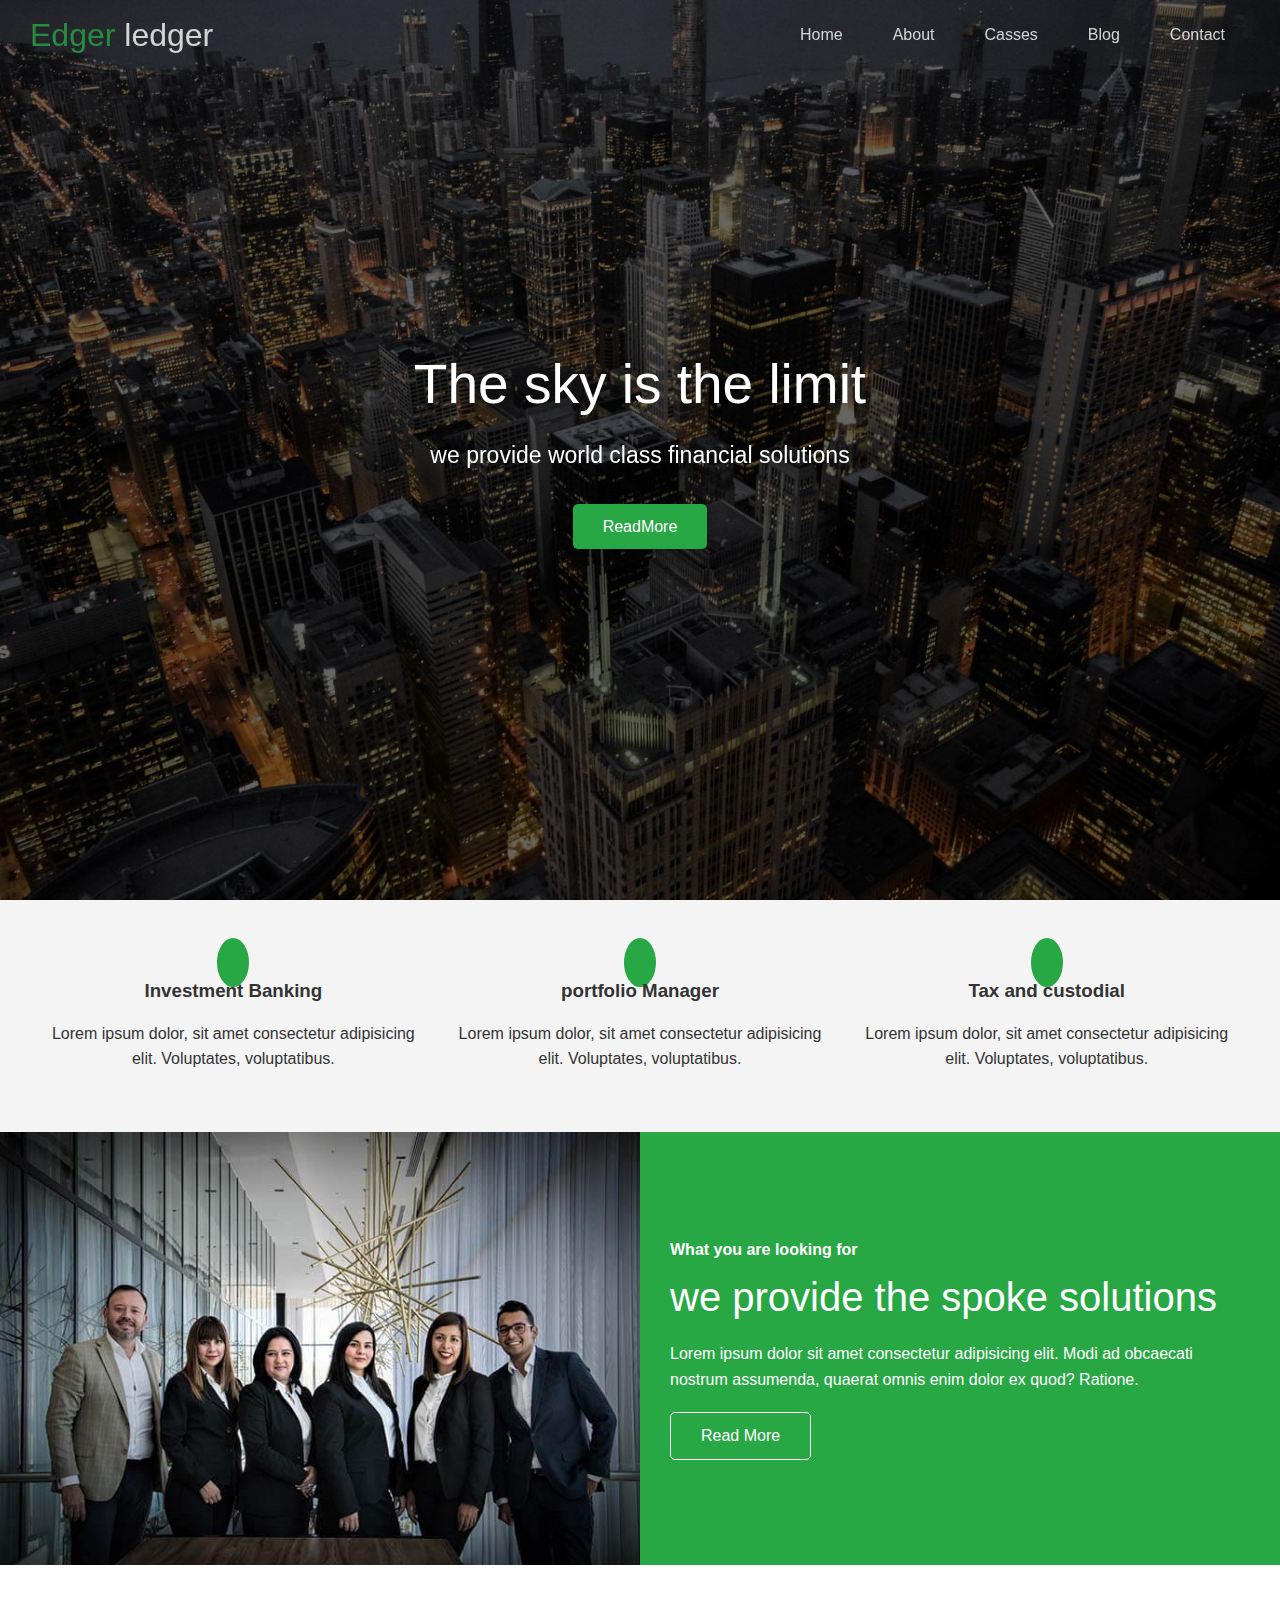
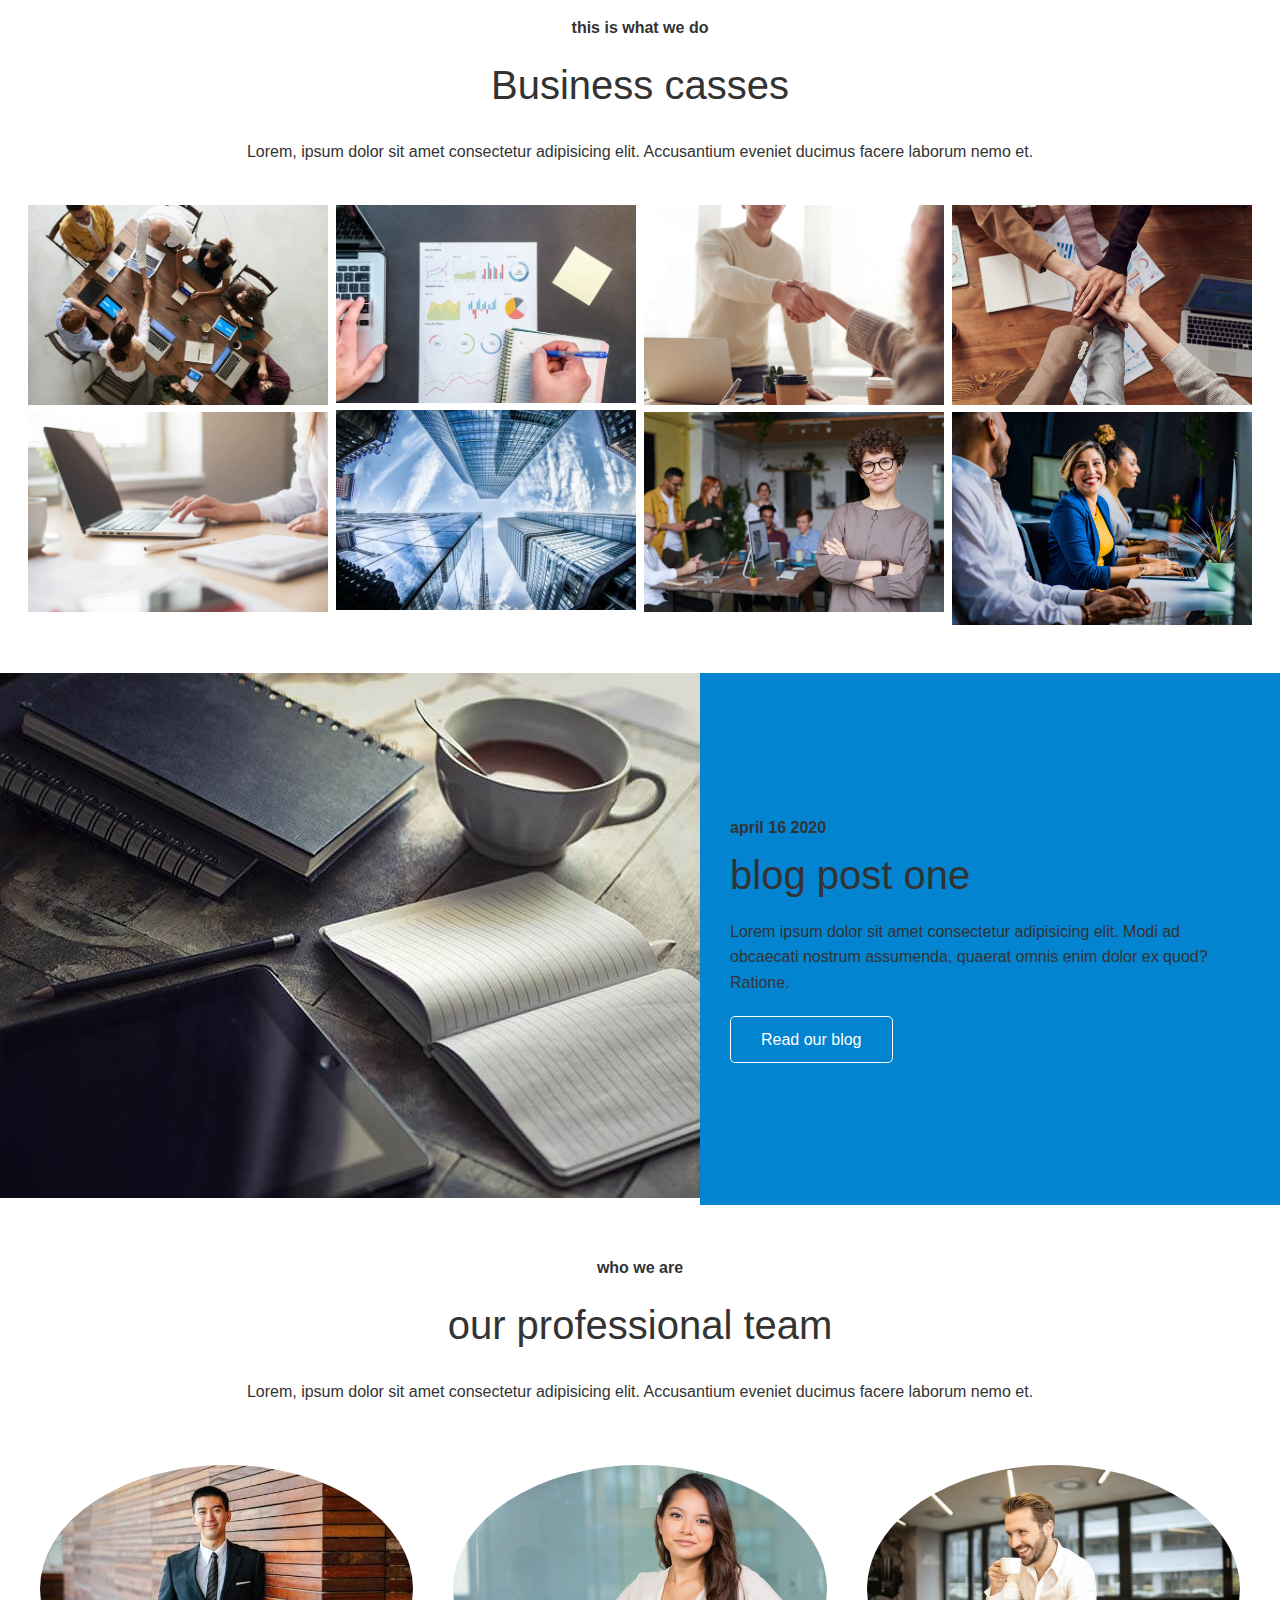
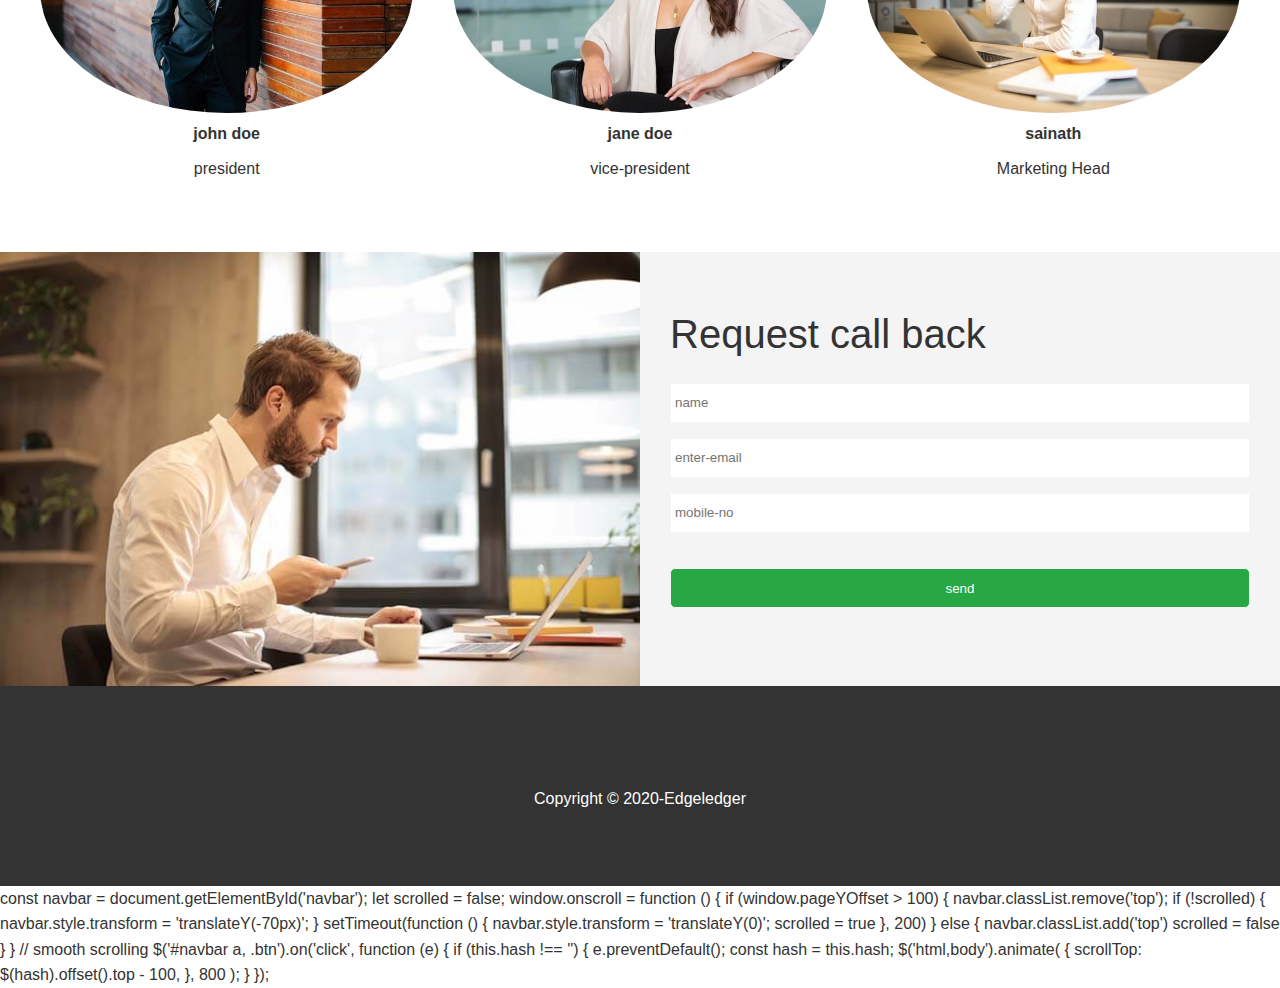
<file: finance website/index.html>
<!DOCTYPE html>
<html lang="en">

<head>
  <meta charset="UTF-8">
  <meta http-equiv="X-UA-Compatible" content="IE=edge">
  <meta name="viewport" content="width=device-width, initial-scale=1.0">
  <link rel="stylesheet" href="https://cdnjs.cloudflare.com/ajax/libs/font-awesome/5.13.0/css/all.min.css"
    integrity="sha512-L7MWcK7FNPcwNqnLdZq86lTHYLdQqZaz5YcAgE+5cnGmlw8JT03QB2+oxL100UeB6RlzZLUxCGSS4/++mNZdxw=="
    crossorigin="anonymous" referrerpolicy="no-referrer" />
  <link rel="shortcut icon" type="image/x-icon" href="/favicon.ico">
  <link rel="stylesheet" href="css/lightbox.min.css">
  <link rel="stylesheet" href="css/utilities.css">
  <link rel="stylesheet" href="css/style.css">
  <title>welcome to edge ledger</title>
</head>

<body>
  <header class="hero">
    <div id="navbar" class="navbar top">
      <h1 class="logo">
        <span class="text-primary"><i class="fas fa-book-open"></i> Edger</span> ledger
      </h1>
      <nav>
        <ul>
          <li><a href="#home">Home</a></li>
          <li><a href="#About">About</a></li>
          <li><a href="#Cases">Casses</a></li>
          <li><a href="#blog">Blog</a></li>
          <li><a href="#contact">Contact</a></li>
        </ul>
      </nav>
    </div>

    <div class="content">
      <h1>The sky is the limit</h1>
      <p>we provide world class financial solutions</p>
      <a href="#about" class="btn"> <i class="fas fa-chevron.right"></i>ReadMore</a>
    </div>
  </header>
  <main>
    <!-- about icons -->
    <section id="about" class="icons bg-light">
      <div class="flex-items">
        <div>
          <i class="fas fa-university fa-2x"></i>
          <div>
            <h3>Investment Banking</h3>
            <p>Lorem ipsum dolor, sit amet consectetur adipisicing elit. Voluptates, voluptatibus.</p>
          </div>
        </div>
        <div>
          <i class="fas fa-book-reader fa-2x"></i>
          <div>
            <h3>portfolio Manager </h3>
            <p>Lorem ipsum dolor, sit amet consectetur adipisicing elit. Voluptates, voluptatibus.</p>
          </div>
        </div>
        <div>
          <i class="fas fa-pencil-alt fa-2x"></i>
          <div>
            <h3>Tax and custodial </h3>
            <p>Lorem ipsum dolor, sit amet consectetur adipisicing elit. Voluptates, voluptatibus.</p>
          </div>
        </div>
      </div>
    </section>
    <!-- about solutions -->
    <section class="solutions flex-coloumns">
      <div class="row">
        <div class="coloumn">
          <div class="coloumn-1">
            <img src="images/home/people.jpg" alt="">
          </div>
        </div>
        <div class="coloumn">
          <div class="coloumn-2 bg-primary">
            <h4>What you are looking for</h4>
            <h2>we provide the spoke solutions</h2>
            <p>Lorem ipsum dolor sit amet consectetur adipisicing elit. Modi ad obcaecati nostrum assumenda, quaerat
              omnis enim dolor ex quod? Ratione.</p>
            <a href="#" class="btn btn-outline">Read More</a>
            <i class="fas fa-chevron"></i>
          </div>
        </div>
      </div>
    </section>
    <!-- casses? -->

    <section id="casses" class="casses flex-grid section-padding">
      <header class="section-header">
        <h4>this is what we do</h4>
        <h2>Business casses</h2>
        <p>Lorem, ipsum dolor sit amet consectetur adipisicing elit. Accusantium eveniet ducimus facere laborum nemo et.
        </p>
      </header>
      <div class="row">
        <div class="coloumn">
          <a href="images/casses/cases1.jpg" data-lightbox="casses"
            data-title="Lorem, ipsum dolor sit amet consectetur adipisicing elit. Accusantium eveniet ducimus facere laborum nemo et.">
            <img src="images/casses/cases1.jpg" alt=""></a>
          <a href="images/casses/cases2.jpg" data-lightbox="casses"
            data-title="Lorem, ipsum dolor sit amet consectetur adipisicing elit. Accusantium eveniet ducimus facere laborum nemo et.">
            <img src="images/casses/cases2.jpg" alt=""> </a>
        </div>
        <div class="coloumn">
          <a href="images/casses/cases3.jpg" data-lightbox="casses"
            data-title="Lorem, ipsum dolor sit amet consectetur adipisicing elit. Accusantium eveniet ducimus facere laborum nemo et.">
            <img src="images/casses/cases3.jpg" alt=""></a>
          <a href="images/casses/cases4.jpg" data-lightbox="casses"
            data-title="Lorem, ipsum dolor sit amet consectetur adipisicing elit. Accusantium eveniet ducimus facere laborum nemo et.">
            <img src="images/casses/cases4.jpg" alt=""></a>


        </div>
        <div class="coloumn">
          <a href="images/casses/cases5.jpg" data-lightbox="casses"
            data-title="Lorem, ipsum dolor sit amet consectetur adipisicing elit. Accusantium eveniet ducimus facere laborum nemo et.">
            <img src="images/casses/cases5.jpg" alt=""></a>
          <a href="images/casses/cases6.jpg" data-lightbox="casses"
            data-title="Lorem, ipsum dolor sit amet consectetur adipisicing elit. Accusantium eveniet ducimus facere laborum nemo et.">
            <img src="images/casses/cases6.jpg" alt=""></a>


        </div>
        <div class="coloumn">
          <a href="images/casses/cases7.jpg" data-lightbox="casses"
            data-title="Lorem, ipsum dolor sit amet consectetur adipisicing elit. Accusantium eveniet ducimus facere laborum nemo et.">
            <img src="images/casses/cases7.jpg" alt=""></a>
          <a href="images/casses/cases8.jpg" data-lightbox="casses"
            data-title="Lorem, ipsum dolor sit amet consectetur adipisicing elit. Accusantium eveniet ducimus facere laborum nemo et.">
            <img src="images/casses/cases8.jpg" alt="">

        </div>
      </div>
    </section>

    <!-- BLog -->

    <section id="blog" class="blogs flex-coloumns flex-reverse">
      <div class="row">
        <div class="coloumn">
          <div class="coloumn-1">
            <img src="images/home/blog.jpg" alt="">
          </div>
        </div>
        <div class="coloumn">
          <div class="coloumn-2 bg-primary bg-secondary">
            <h4>april 16 2020</h4>
            <h2>blog post one</h2>
            <p>Lorem ipsum dolor sit amet consectetur adipisicing elit. Modi ad obcaecati nostrum assumenda, quaerat
              omnis enim dolor ex quod? Ratione.</p>
            <a href="blog.html" class="btn btn-outline">Read our blog</a>
            <i class="fas fa-chevron"></i>
          </div>
        </div>
      </div>
    </section>
    <!-- team  -->

    <section id="team" class="team section-padding">
      <header class="section-header">
        <h4>who we are <h4>
            <h2>our professional team </h2>
            <p>Lorem, ipsum dolor sit amet consectetur adipisicing elit. Accusantium eveniet ducimus facere laborum nemo
              et.</p>
      </header>
      <div class="flex-items">
        <div>
          <img src="images/team/person1.jpg" alt="">
          <h4>john doe</h4>
          <p>president</p>
        </div>
        <div>
          <img src="images/team/person2.jpg" alt="">
          <h4>jane doe</h4>
          <p> vice-president</p>
        </div>
        <div>
          <img src="images/team/person3.jpg" alt="">
          <h4>sainath </h4>
          <p> Marketing Head </p>
        </div>

      </div>
    </section>
    <!-- contact section  -->

    <section id="contact" class="contact flex-coloumns">
      <div class="row">
        <div class="coloumn">
          <div class="coloumn-1">
            <img src="images/home/contact.jpg" alt="">
          </div>
        </div>
        <div class="coloumn">
          <div class="coloumn-2 bg-light">
            <h2>Request call back </h2>
            <form action="" class="callback-form">
              <div class="form-control">
                <label for="name"></label>
                <input type="text" id="name" name="name" placeholder="name">
              </div>
              <div class="form-control">
                <label for="email"></label>
                <input type="email" id="email" name="email" placeholder="enter-email">
              </div>
              <div class="form-control">
                <label for="phone"></label>
                <input type="text" id="phone" name="phone" placeholder="mobile-no">
              </div>
              <input type="submit" value="send" id="submit" class="btn">

            </form>
          </div>
        </div>
      </div>
    </section>

  </main>
  <footer class="footer bg-dark">
    <div class="social">
      <a href="#"><i class="fab fa-facebook fa-2x"></i></a>
      <a href="#"><i class="fab fa-twitter fa-2x"></i></a>
      <a href="#"><i class="fab fa-linkedin fa-2x"></i></a>
      <a href="#"><i class="fab fa-youtube fa-2x"></i></a>
    </div>
    <p>Copyright &copy; 2020-Edgeledger</p>
  </footer>
  <script src="https://code.jquery.com/jquery-3.7.0.min.js"
    integrity="sha256-2Pmvv0kuTBOenSvLm6bvfBSSHrUJ+3A7x6P5Ebd07/g=" crossorigin="anonymous"></script>
  <script src="js/lightbox.min.js"></script>

  const navbar = document.getElementById('navbar');
  let scrolled = false;
  window.onscroll = function () {
  if (window.pageYOffset > 100) {
  navbar.classList.remove('top');
  if (!scrolled) {
  navbar.style.transform = 'translateY(-70px)';
  }
  setTimeout(function () {
  navbar.style.transform = 'translateY(0)';
  scrolled = true

  }, 200)

  } else {
  navbar.classList.add('top')
  scrolled = false
  }

  }

  // smooth scrolling
  $('#navbar a, .btn').on('click', function (e) {
  if (this.hash !== '') {
  e.preventDefault();
  const hash = this.hash;

  $('html,body').animate(
  {
  scrollTop: $(hash).offset().top - 100,

  },
  800
  );
  }
  });
  </script>

</body>

</html>
</file>
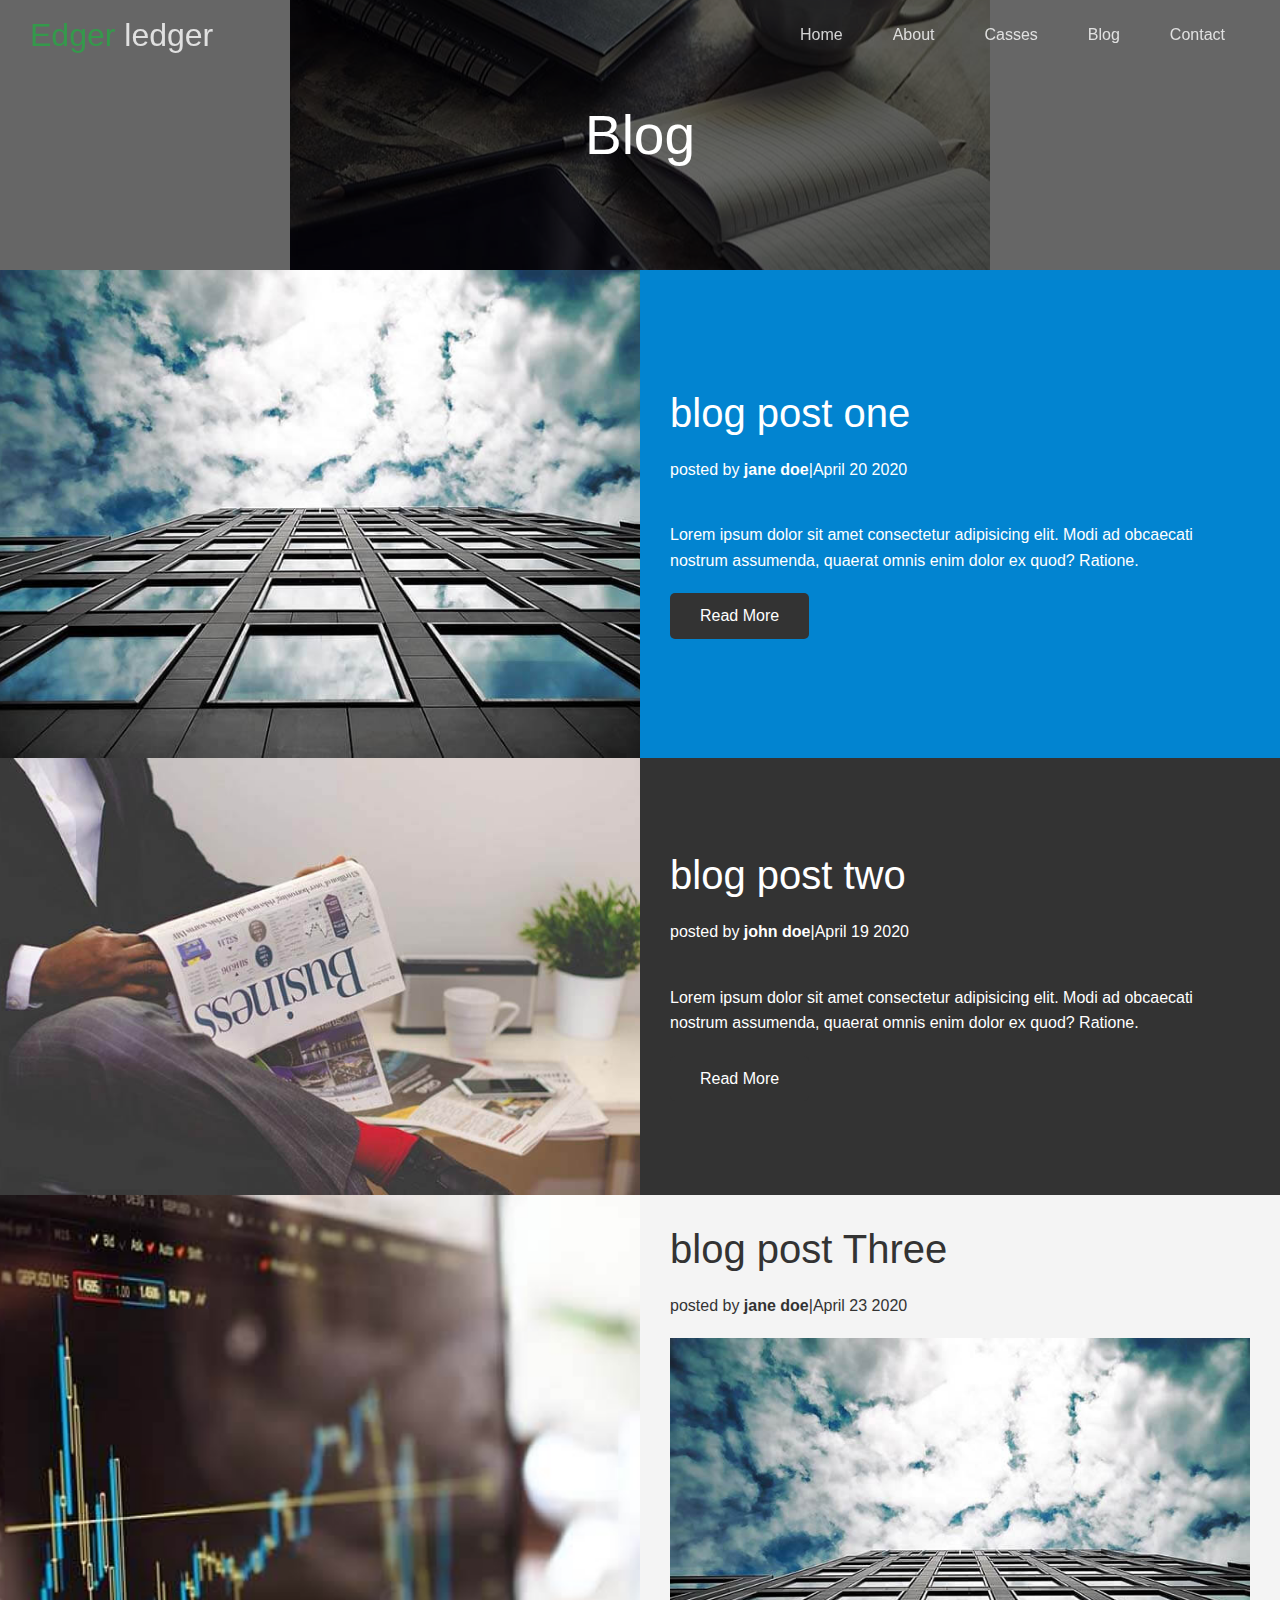
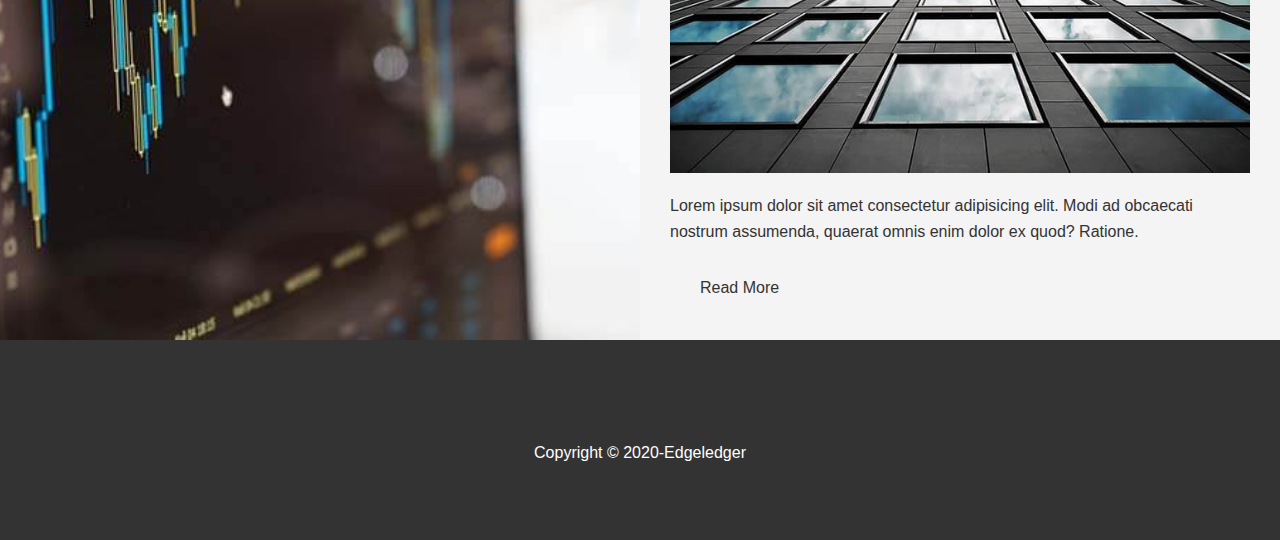
<file: finance website/blog.html>
<!DOCTYPE html>
<html lang="en">

<head>
  <meta charset="UTF-8">
  <meta http-equiv="X-UA-Compatible" content="IE=edge">
  <meta name="viewport" content="width=device-width, initial-scale=1.0">
  <link rel="stylesheet" href="https://cdnjs.cloudflare.com/ajax/libs/font-awesome/5.13.0/css/all.min.css"
    integrity="sha512-L7MWcK7FNPcwNqnLdZq86lTHYLdQqZaz5YcAgE+5cnGmlw8JT03QB2+oxL100UeB6RlzZLUxCGSS4/++mNZdxw=="
    crossorigin="anonymous" referrerpolicy="no-referrer" />
  <link rel="stylesheet" href="css/utilities.css">
  <link rel="stylesheet" href="css/style.css">
  <title>Read our blog</title>
</head>

<body id="home">
  <header class="hero blog">
    <div id="navbar" class="navbar top">
      <h1 class="logo">
        <span class="text-primary"><i class="fas fa-book-open"></i> Edger</span> ledger
      </h1>
      <nav>
        <ul>
          <li><a href="index.html">Home</a></li>
          <li><a href="index.html#About">About</a></li>
          <li><a href="index.html#Cases">Casses</a></li>
          <li><a href="index.html#blog">Blog</a></li>
          <li><a href="index.html#contact">Contact</a></li>
        </ul>
      </nav>
    </div>

    <div class="content">
      <h1>Blog</h1>

    </div>
  </header>
  <main>
    <article class="flex-coloumns">
      <div class="row">
        <div class="coloumn">
          <div class="coloumn-1">
            <img src="images/blog/blog1.jpg" alt="">
          </div>
        </div>
        <div class="coloumn">
          <div class="coloumn-2 bg-secondary">

            <h2>blog post one</h2>
            <p class="meta">
              <i class="fas fa-user"> </i>posted by <strong>jane doe</strong>|April 20 2020
            </p>
            <p>Lorem ipsum dolor sit amet consectetur adipisicing elit. Modi ad obcaecati nostrum assumenda, quaerat
              omnis enim dolor ex quod? Ratione.</p>
            <a href="post.html" class="btn btn-dark">Read More</a>
            <i class="fas fa-chevron"></i>
          </div>
        </div>
      </div>
    </article>
    <article class="flex-coloumns flex-reverse">
      <div class="row">
        <div class="coloumn">
          <div class="coloumn-1">
            <img src="images/blog/blog2.jpg" alt="">
          </div>
        </div>
        <div class="coloumn">
          <div class="coloumn-2 bg-dark">

            <h2>blog post two</h2>
            <p class="meta">
              <i class="fas fa-user"> </i>posted by <strong>john doe</strong>|April 19 2020
            </p>
            <p>Lorem ipsum dolor sit amet consectetur adipisicing elit. Modi ad obcaecati nostrum assumenda, quaerat
              omnis enim dolor ex quod? Ratione.</p>
            <a href="post.html" class="btn btn-dark">Read More</a>
            <i class="fas fa-chevron"></i>
          </div>
        </div>
      </div>
    </article>
    <article class="flex-coloumns">
      <div class="row">
        <div class="coloumn">
          <div class="coloumn-1">
            <img src="images/blog/blog3.jpg" alt="">
          </div>
        </div>
        <div class="coloumn">
          <div class="coloumn-2 bg-light ">

            <h2>blog post Three</h2>
            <p class="meta">
              <i class="fas fa-user"> </i>posted by <strong>jane doe</strong>|April 23 2020
            </p>
            <img src="images/blog/blog1.jpg" alt="">
            <p>Lorem ipsum dolor sit amet consectetur adipisicing elit. Modi ad obcaecati nostrum assumenda, quaerat
              omnis enim dolor ex quod? Ratione.</p>
            <a href="post.html" class="btn btn-light">Read More</a>
            <i class="fas fa-chevron"></i>
          </div>
        </div>
      </div>
    </article>

  </main>
  <footer class="footer bg-dark">
    <div class="social">
      <a href="#"><i class="fab fa-facebook fa-2x"></i></a>
      <a href="#"><i class="fab fa-twitter fa-2x"></i></a>
      <a href="#"><i class="fab fa-linkedin fa-2x"></i></a>
      <a href="#"><i class="fab fa-youtube fa-2x"></i></a>
    </div>
    <p>Copyright &copy; 2020-Edgeledger</p>
  </footer>
  <script>
    const navbar = document.getElementById('navbar');
    let scrolled = false;
    window.onscroll = function () {
      if (window.pageYOffset > 100) {
        navbar.classList.remove('top');
        if (!scrolled) {
          navbar.style.transform = 'translateY(-70px)';
        }
        setTimeout(function () {
          navbar.style.transform = 'translateY(0)';
          scrolled = true

        }, 200)

      } else {
        navbar.classList.add('top')
        scrolled = false
      }

    }

  </script>

</body>

</html>
</file>
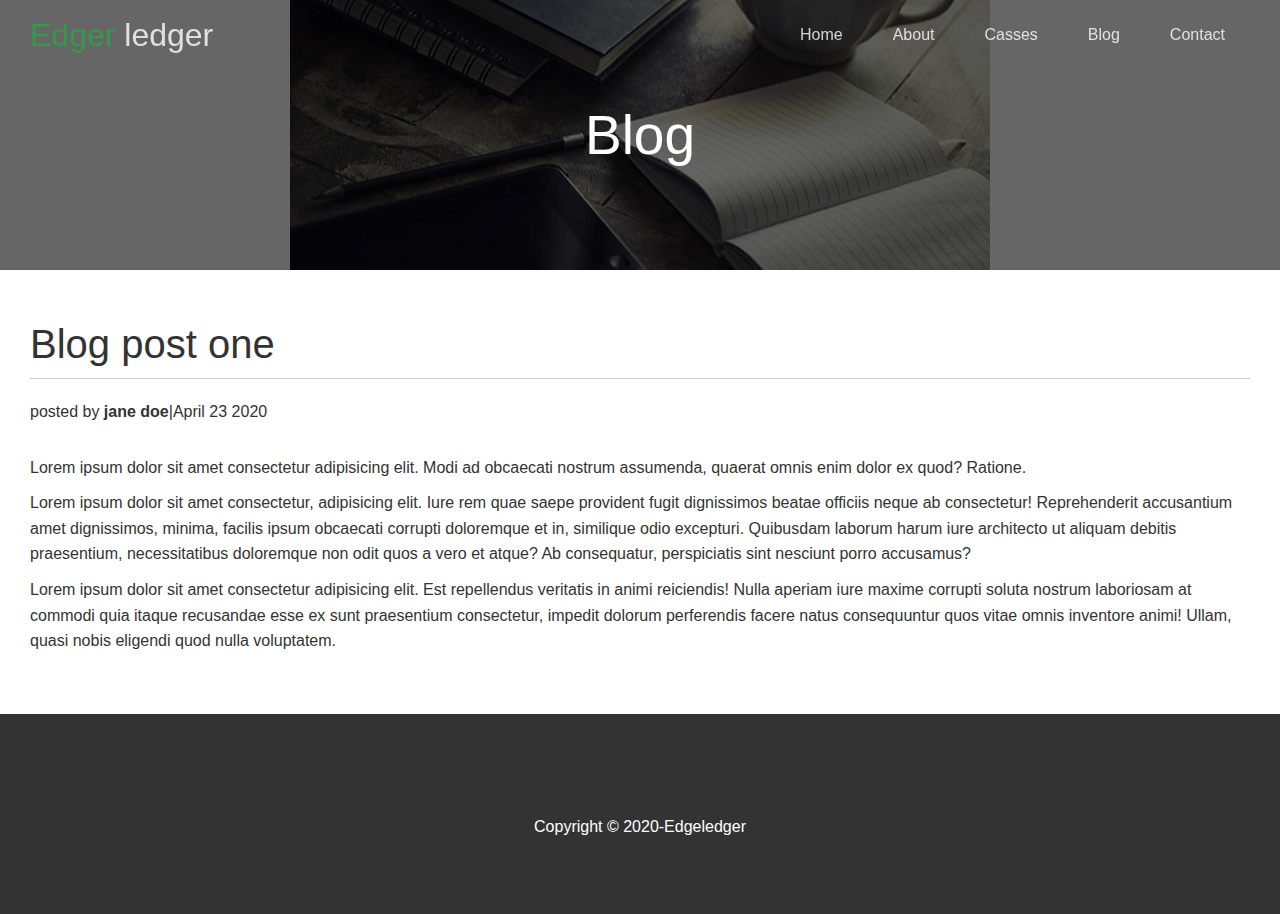
<file: finance website/post.html>
<!DOCTYPE html>
<html lang="en">

<head>
  <meta charset="UTF-8">
  <meta http-equiv="X-UA-Compatible" content="IE=edge">
  <meta name="viewport" content="width=device-width, initial-scale=1.0">
  <link rel="stylesheet" href="https://cdnjs.cloudflare.com/ajax/libs/font-awesome/5.13.0/css/all.min.css"
    integrity="sha512-L7MWcK7FNPcwNqnLdZq86lTHYLdQqZaz5YcAgE+5cnGmlw8JT03QB2+oxL100UeB6RlzZLUxCGSS4/++mNZdxw=="
    crossorigin="anonymous" referrerpolicy="no-referrer" />
  <link rel="stylesheet" href="css/utilities.css">
  <link rel="stylesheet" href="css/style.css">
  <title>post one</title>
</head>

<body id="home">
  <header class="hero blog">
    <div id="navbar" class="navbar top">
      <h1 class="logo">
        <span class="text-primary"><i class="fas fa-book-open"></i> Edger</span> ledger
      </h1>
      <nav>
        <ul>
          <li><a href="index.html">Home</a></li>
          <li><a href="index.html#About">About</a></li>
          <li><a href="index.html#Cases">Casses</a></li>
          <li><a href="index.html#blog">Blog</a></li>
          <li><a href="index.html#contact">Contact</a></li>
        </ul>
      </nav>
    </div>

    <div class="content">
      <h1>Blog</h1>

    </div>
  </header>
  <main>
    <section class="post">
      <h2>Blog post one </h2>
      <p class="meta">
        <i class="fas fa-user"> </i>posted by <strong>jane doe</strong>|April 23 2020
      </p>
      <p>Lorem ipsum dolor sit amet consectetur adipisicing elit. Modi ad obcaecati nostrum assumenda, quaerat omnis
        enim dolor ex quod? Ratione.</p>
      <p>Lorem ipsum dolor sit amet consectetur, adipisicing elit. Iure rem quae saepe provident fugit dignissimos
        beatae officiis neque ab consectetur! Reprehenderit accusantium amet dignissimos, minima, facilis ipsum
        obcaecati corrupti doloremque et in, similique odio excepturi. Quibusdam laborum harum iure architecto ut
        aliquam debitis praesentium, necessitatibus doloremque non odit quos a vero et atque? Ab consequatur,
        perspiciatis sint nesciunt porro accusamus?</p>
      <p>Lorem ipsum dolor sit amet consectetur adipisicing elit. Est repellendus veritatis in animi reiciendis! Nulla
        aperiam iure maxime corrupti soluta nostrum laboriosam at commodi quia itaque recusandae esse ex sunt
        praesentium consectetur, impedit dolorum perferendis facere natus consequuntur quos vitae omnis inventore animi!
        Ullam, quasi nobis eligendi quod nulla voluptatem. </p>
    </section>


  </main>
  <footer class="footer bg-dark">
    <div class="social">
      <a href="#"><i class="fab fa-facebook fa-2x"></i></a>
      <a href="#"><i class="fab fa-twitter fa-2x"></i></a>
      <a href="#"><i class="fab fa-linkedin fa-2x"></i></a>
      <a href="#"><i class="fab fa-youtube fa-2x"></i></a>
    </div>
    <p>Copyright &copy; 2020-Edgeledger</p>
  </footer>
  <script>
    const navbar = document.getElementById('navbar');
    let scrolled = false;
    window.onscroll = function () {
      if (window.pageYOffset > 100) {
        navbar.classList.remove('top');
        if (!scrolled) {
          navbar.style.transform = 'translateY(-70px)';
        }
        setTimeout(function () {
          navbar.style.transform = 'translateY(0)';
          scrolled = true

        }, 200)

      } else {
        navbar.classList.add('top')
        scrolled = false
      }

    }

  </script>

</body>

</html>
</file>
<file: finance website/css/utilities.css>
/* text styles or text colors or text primary */

.text-primary{
  color: #28a745 ;
 }
 .text-secondary{
   color: #0284d0;
 }
 /* button */
 .btn{
  cursor: pointer;
  display: inline-block;
  padding: 10px 30px;
  color: #fff;
  background: #28a745;
  border-radius: 5px;
 }
 .btn:hover{
  opacity: 0.9;
 }
 .btn-primary, .bg-primary{
  background:  #28a745;
  color: #fff;
 }
 .btn-secondary, .bg-secondary{
  background: #0284d0;
  color: #fff;
 }
 .btn-dark, .bg-dark{
  background:  #333;
  color: #fff;
 }
 .btn-light, .bg-light{
  background:  #f4f4f4;
  color: #333;
 }
 .btn-outline{
  background: transparent;
  border: 1px solid #fff;
 }

 /* flex items */
 .flex-items{
  display: flex;
  text-align: center;
  justify-content: center;
  text-align: center;
  height: 100%;
 }
 .flex-items  >div{
  padding: 20px;

 }
/* flex-coloumns */

.flex-coloumns.flex-reverse.row{
  flex-direction: row-reverse;
}
.flex-coloumns .row{
  display: flex;
  flex-direction: row;
  flex-wrap: wrap;
  width: 100%;
  
}
.flex-coloumns .coloumn{
  display: flex;
  flex-direction: column;
  flex-basis: 100%;
  flex: 1;
}
.flex-coloumns .coloumn .coloumn-1,
.flex-coloumns .coloumn .coloumn-2{
  height: 100%;
}
.flex-coloumns img{
  width: 100%;
  height: 100%;
  object-fit: cover;
}
.flex-coloumns .coloumn-2{
  display: flex ;
  flex-direction: column;
  align-items: flex-start;
  justify-content: center;
  padding: 30px;

} 
.flex-coloumns h2{
  font-size: 40px;
  font-weight: 100;

}
.flex-coloumns h4{
  margin-bottom: 10px;
   
}
.flex-coloumns p{
  margin: 20px 0;
}
/* section header first */
.section-header{
  padding: 30px;
  display: flex;
  flex-direction: column;
  align-items: center;
  justify-content: center;
  text-align: center;
}


.section-header h2{
  font-size: 40px;
  margin: 20px 0;

}
.section-padding
{
  padding: 20px 20px 40px;
}
/* flex grid  */
.flex-grid .row {
display: flex;
flex-wrap: wrap;
padding: 0 4px;

}
.flex-grid .coloumn{
  flex: 25%;
  max-width: 25%;
  padding: 0 4px;

}
</file>
<file: finance website/css/style.css>
@import url('https://fonts.googleapis.com/css2?family=Open+Sans:wght@300&display=swap');
*{
  box-sizing: border-box;
  padding: 0;
  margin: 0;
}
body{
  font-family: 'open-sans',sans-serif;
  background: #fff;
  color: #333;
  line-height: 1.6 ;

}
ul{
  list-style: none;

}
a{
  color: #333;
  text-decoration: none;

}
h1,h2{
  font-weight: 300;
  line-height: 1.2;
}

p{
  margin: 10px  0;

}
img{
  width: 100%;
}
span{
  color: #28a745 ;
}
/* navbar */
.navbar{
  display: flex;
  align-items: center;
  justify-content: space-between;
  background: #333;
  color: #fff;
  opacity: 0.8;
  width: 100%;
  height: 70px;
  position: fixed;
  top: 0%;
  padding: 0 30px;
  transition: 0.5;

}

.navbar.top {
  background: transparent;
}
.navbar a{
  color: #fff;
  padding: 10px 20px;
  margin: 0 5px;

}
.navbar a:hover{
  border-bottom: #28a745 2px solid;
}
.navbar ul{
  display: flex;
}
.navbar .logo{
  font-weight: 400;
}
/* navbar styiling */
.hero{
  background: url('../images/home/showcase.jpg') no-repeat center center/cover;
  height: 100vh;
  position: relative;
  color: #fff;


}
.hero .content{
  display:flex ;
  flex-direction: column;
  align-items: center;
  justify-content: center;
  text-align: center;
  height: 100%;
  padding: 0 20px;
}
.hero .content h1{
  font-size: 55px;

}
.hero .content p{
  font-size: 23px;
  max-width: 600px  ;
  margin: 20px 0 30px;
}
.hero::before{
  content: "";
  position: absolute;
  top: 0;
  left: 0;
  width: 100%;
  height: 100%;
  background: rgb(0,0,00,0.6);
}
.hero *{
  z-index: 10;
}

.hero.blog
{
  background: url('../images/home/blog.jpg')no-repeat center center;
  height: 30vh;
}

/* Icons  */

.icons{
  padding: 30px;
  
}
.icons h3{
  font-weight: bold;
  margin-bottom: 15px;

}
.icons i{
  background-color: #28a745;
  color: #fff;
  padding: 1rem;
  border-radius: 50%;
   margin-bottom: 15px;
}
.casses img:hover{
  opacity: 0.7;

}
.team img{
  border-radius: 50%;
} 

/* call back form  */
.callback-form{
  width: 100%;
  padding: 20px 0;
}
.callback-form label {
  display: block;
  margin-bottom: 5px;


}
.callback-form .form-control{
  margin-bottom: 15px;

}
.callback-form input{
  width: 100%;
  padding: 4px;
  height: 40px;
  border: #f5f5f5 1px solid;
}
.callback-form .btn{
  padding: 12px 0;
  margin-top: 20px;
}


/* post  */
.post{
  padding: 50px 30px;
}
.post h2{
  font-size: 40px;
  margin-bottom: 20px;
  padding-bottom: 10px;
  border-bottom: #ccc solid 1px;
}

.post .meta{
  margin-bottom: 30px;

}
.post img{
  width: 300px;
  border-radius: 50%;
  display: block;
  margin: 0 auto 30px;
}
/* footer  */
.footer {
  display: flex;
  flex-direction: column;
  align-items: center;
  justify-content: center;
  text-align: center;
  height: 200px;
}
.footer a {
  color: #fff;
 

}
.footer a:hover{
  color: #28a745;
}
.footer .social >*{
  margin-right: 30px;
}
/* Mobile  */
@media (max-width:768px) {
  .navbar{
    flex-direction: column  ;
    height: 120px;
    padding: 20px;

  }
  .navbar a{
    padding: 10px 10px ;
    margin: 0 3px;

  }
  .flex-items{
    flex-direction: column;
  }
  .flex-coloumns .coloumn, .flex-grid .coloumn {
    flex:100%;
    max-width: 100%;
  }
  .team img {
    width: 70%;
  
  } 
}
</file>
